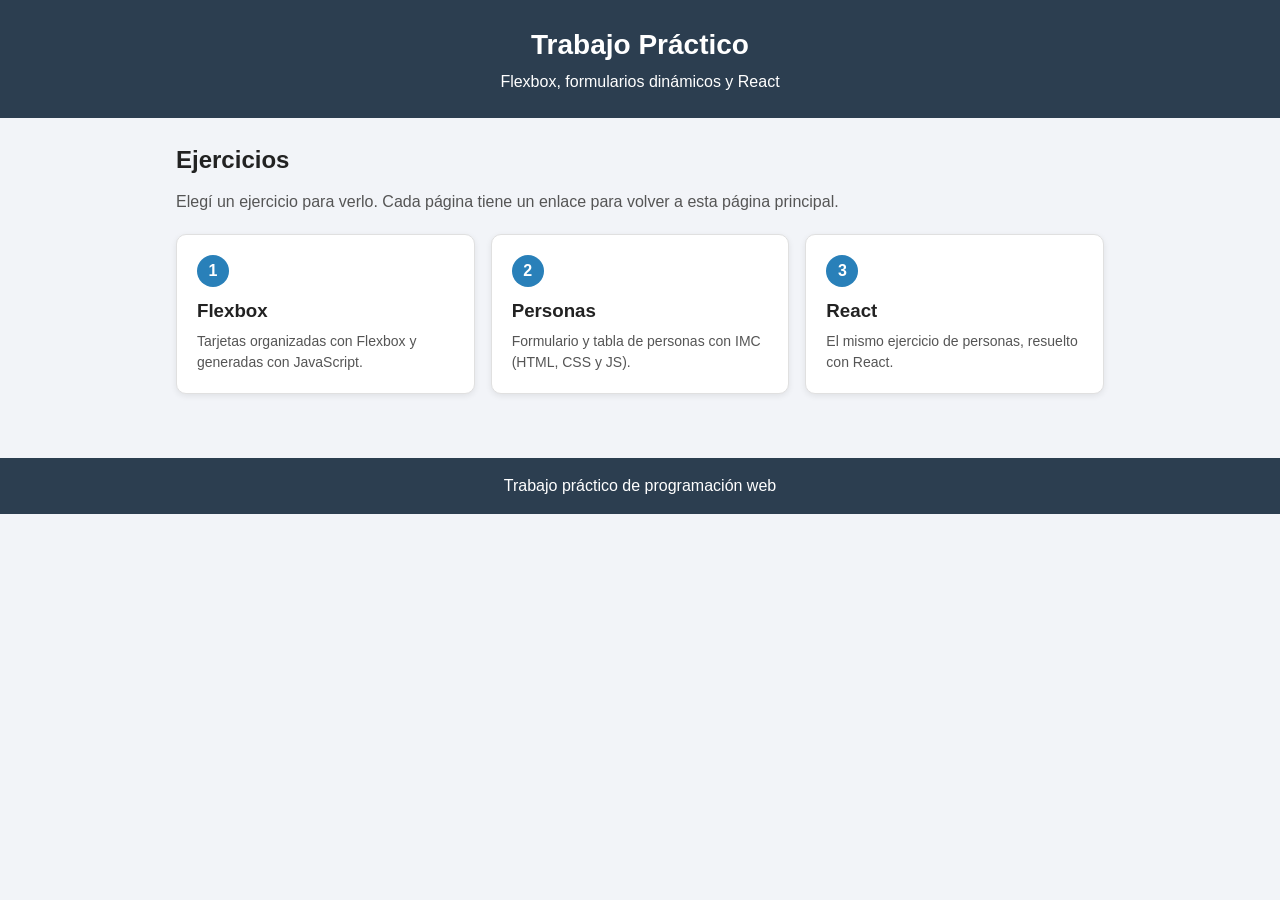
<file: index.html>
<!DOCTYPE html>
<html lang="es">
<head>
  <meta charset="UTF-8">
  <meta name="viewport" content="width=device-width, initial-scale=1.0">
  <title>Trabajo Práctico - Flexbox, Formularios y React</title>
  <link rel="stylesheet" href="css/estilos.css">
</head>
<body>

  <header class="encabezado">
    <h1>Trabajo Práctico</h1>
    <p>Flexbox, formularios dinámicos y React</p>
  </header>

  <main class="contenedor">
    <h2>Ejercicios</h2>
    <p class="intro">
      Elegí un ejercicio para verlo. Cada página tiene un enlace para volver a esta página principal.
    </p>

    <!-- Las tarjetas de enlaces se organizan con Flexbox (ver .menu en el CSS) -->
    <section class="menu">

      <a class="tarjeta-menu" href="flexbox.html">
        <span class="numero">1</span>
        <h3>Flexbox</h3>
        <p>Tarjetas organizadas con Flexbox y generadas con JavaScript.</p>
      </a>

      <a class="tarjeta-menu" href="personas.html">
        <span class="numero">2</span>
        <h3>Personas</h3>
        <p>Formulario y tabla de personas con IMC (HTML, CSS y JS).</p>
      </a>

      <a class="tarjeta-menu" href="react.html">
        <span class="numero">3</span>
        <h3>React</h3>
        <p>El mismo ejercicio de personas, resuelto con React.</p>
      </a>

    </section>
  </main>

  <footer class="pie">
    <p>Trabajo práctico de programación web</p>
  </footer>

</body>
</html>
</file>
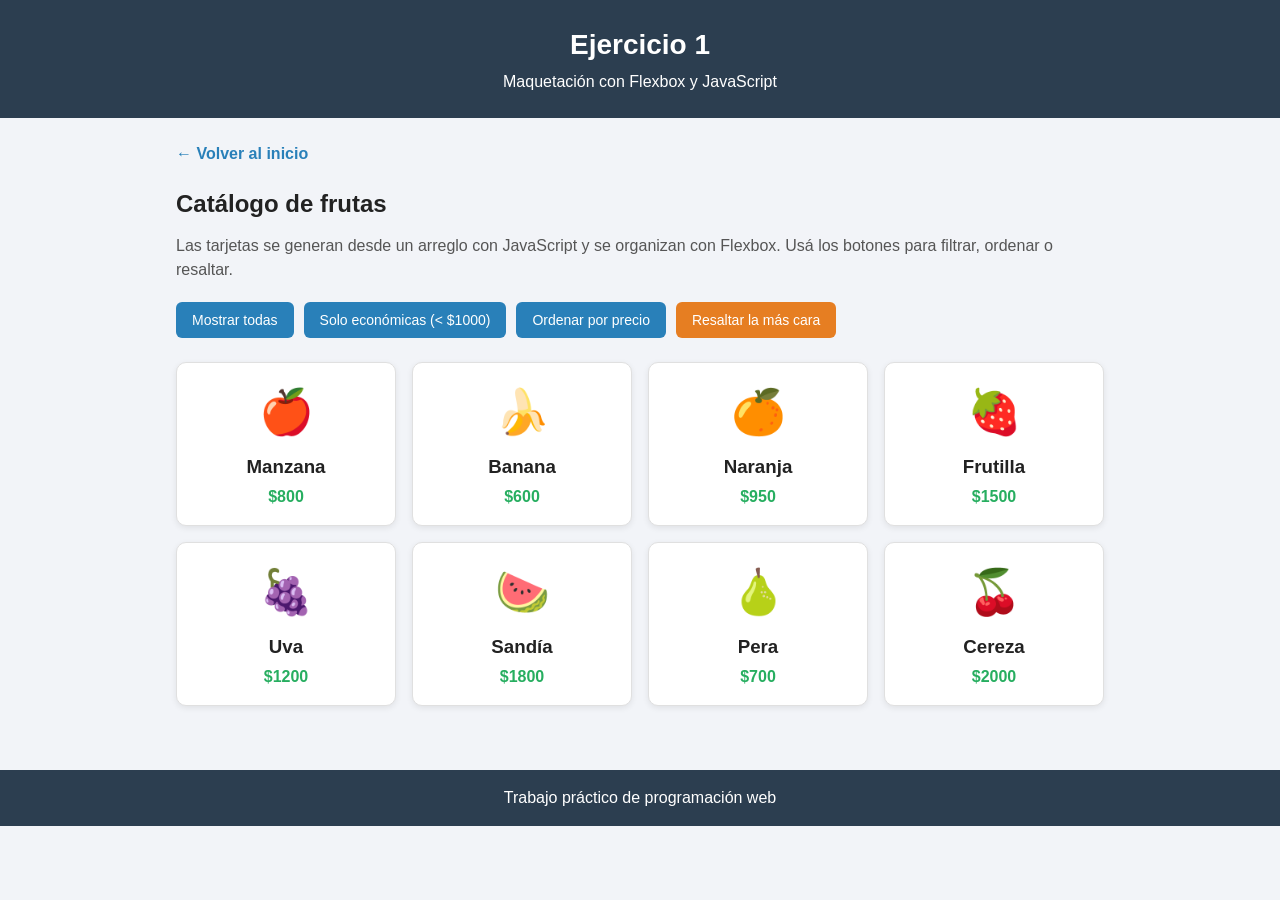
<file: flexbox.html>
<!DOCTYPE html>
<html lang="es">
<head>
  <meta charset="UTF-8">
  <meta name="viewport" content="width=device-width, initial-scale=1.0">
  <title>Ejercicio 1 - Flexbox</title>
  <link rel="stylesheet" href="css/estilos.css">
</head>
<body>

  <header class="encabezado">
    <h1>Ejercicio 1</h1>
    <p>Maquetación con Flexbox y JavaScript</p>
  </header>

  <main class="contenedor">

    <a class="volver" href="index.html">&larr; Volver al inicio</a>

    <h2>Catálogo de frutas</h2>
    <p class="intro">
      Las tarjetas se generan desde un arreglo con JavaScript y se organizan con Flexbox.
      Usá los botones para filtrar, ordenar o resaltar.
    </p>

    <!-- Barra de controles: también usa Flexbox para alinear los botones -->
    <section class="controles">
      <button id="btnTodas" class="boton">Mostrar todas</button>
      <button id="btnEconomicas" class="boton">Solo económicas (&lt; $1000)</button>
      <button id="btnOrdenar" class="boton">Ordenar por precio</button>
      <button id="btnResaltar" class="boton boton-secundario">Resaltar la más cara</button>
    </section>

    <!-- Acá JavaScript va a insertar las tarjetas. .galeria usa display:flex -->
    <section id="galeria" class="galeria"></section>

  </main>

  <footer class="pie">
    <p>Trabajo práctico de programación web</p>
  </footer>

  <script src="js/flexbox.js"></script>
</body>
</html>
</file>
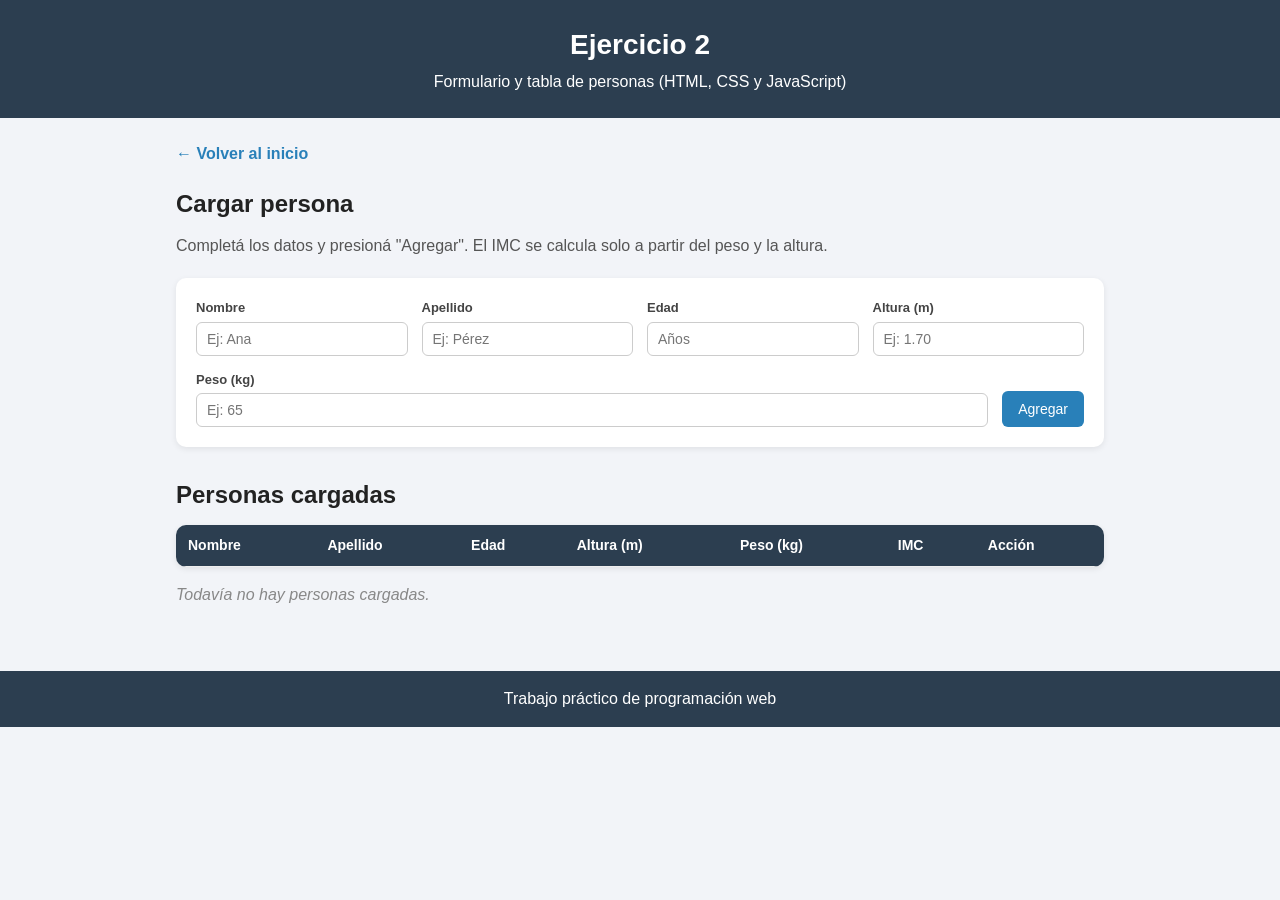
<file: personas.html>
<!DOCTYPE html>
<html lang="es">
<head>
  <meta charset="UTF-8">
  <meta name="viewport" content="width=device-width, initial-scale=1.0">
  <title>Ejercicio 2 - Personas</title>
  <link rel="stylesheet" href="css/estilos.css">
</head>
<body>

  <header class="encabezado">
    <h1>Ejercicio 2</h1>
    <p>Formulario y tabla de personas (HTML, CSS y JavaScript)</p>
  </header>

  <main class="contenedor">

    <a class="volver" href="index.html">&larr; Volver al inicio</a>

    <h2>Cargar persona</h2>
    <p class="intro">
      Completá los datos y presioná "Agregar". El IMC se calcula solo a partir
      del peso y la altura.
    </p>

    <!-- FORMULARIO. Los campos se organizan con Flexbox (.formulario) -->
    <form id="formPersona" class="formulario">

      <div class="campo">
        <label for="nombre">Nombre</label>
        <input type="text" id="nombre" placeholder="Ej: Ana" required>
      </div>

      <div class="campo">
        <label for="apellido">Apellido</label>
        <input type="text" id="apellido" placeholder="Ej: Pérez" required>
      </div>

      <div class="campo">
        <label for="edad">Edad</label>
        <input type="number" id="edad" min="1" placeholder="Años" required>
      </div>

      <div class="campo">
        <label for="altura">Altura (m)</label>
        <input type="number" id="altura" step="0.01" min="0.5" placeholder="Ej: 1.70" required>
      </div>

      <div class="campo">
        <label for="peso">Peso (kg)</label>
        <input type="number" id="peso" step="0.1" min="1" placeholder="Ej: 65" required>
      </div>

      <div class="campo campo-boton">
        <button type="submit" class="boton">Agregar</button>
      </div>

    </form>

    <h2>Personas cargadas</h2>

    <!-- TABLA. El <tbody> lo llena JavaScript. -->
    <table class="tabla" id="tablaPersonas">
      <thead>
        <tr>
          <th>Nombre</th>
          <th>Apellido</th>
          <th>Edad</th>
          <th>Altura (m)</th>
          <th>Peso (kg)</th>
          <th>IMC</th>
          <th>Acción</th>
        </tr>
      </thead>
      <tbody id="cuerpoTabla">
        <!-- Las filas se agregan dinámicamente -->
      </tbody>
    </table>

    <p id="mensajeVacio" class="mensaje-vacio">Todavía no hay personas cargadas.</p>

  </main>

  <footer class="pie">
    <p>Trabajo práctico de programación web</p>
  </footer>

  <script src="js/personas.js"></script>
</body>
</html>
</file>
<file: css/estilos.css>
/* ===========================================================
   Estilos compartidos por todas las páginas del sitio.
   Se usa Flexbox para organizar varios bloques de contenido.
   =========================================================== */

/* Reset básico para que todos los navegadores partan igual */
* {
  margin: 0;
  padding: 0;
  box-sizing: border-box;
}

body {
  font-family: Arial, Helvetica, sans-serif;
  background-color: #f2f4f8;
  color: #222;
  line-height: 1.5;
}

/* -------- Encabezado y pie -------- */
.encabezado {
  background-color: #2c3e50;
  color: #fff;
  padding: 24px 16px;
  text-align: center;
}

.encabezado h1 {
  font-size: 28px;
  margin-bottom: 4px;
}

.pie {
  background-color: #2c3e50;
  color: #fff;
  text-align: center;
  padding: 16px;
  margin-top: 40px;
}

/* -------- Contenedor central -------- */
.contenedor {
  max-width: 960px;
  margin: 0 auto;
  padding: 24px 16px;
}

.intro {
  margin-bottom: 20px;
  color: #555;
}

h2 {
  margin-bottom: 12px;
}

/* -------- Enlace para volver al inicio -------- */
.volver {
  display: inline-block;
  margin-bottom: 20px;
  color: #2980b9;
  text-decoration: none;
  font-weight: bold;
}

.volver:hover {
  text-decoration: underline;
}

/* ===========================================================
   MENÚ DE LA PÁGINA PRINCIPAL (Flexbox)
   display:flex + flex-wrap reparte las tarjetas en fila
   y las pasa a la línea de abajo cuando no entran.
   =========================================================== */
.menu {
  display: flex;
  flex-wrap: wrap;
  gap: 16px;
}

.tarjeta-menu {
  flex: 1 1 250px;          /* crece, se encoge, base de 250px */
  background-color: #fff;
  border: 1px solid #e0e0e0;
  border-radius: 10px;
  padding: 20px;
  text-decoration: none;
  color: #222;
  box-shadow: 0 2px 6px rgba(0, 0, 0, 0.08);
  transition: transform 0.15s, box-shadow 0.15s;
}

.tarjeta-menu:hover {
  transform: translateY(-4px);
  box-shadow: 0 6px 14px rgba(0, 0, 0, 0.15);
}

.tarjeta-menu .numero {
  display: inline-block;
  width: 32px;
  height: 32px;
  line-height: 32px;
  text-align: center;
  background-color: #2980b9;
  color: #fff;
  border-radius: 50%;
  font-weight: bold;
  margin-bottom: 10px;
}

.tarjeta-menu h3 {
  margin-bottom: 6px;
}

.tarjeta-menu p {
  color: #555;
  font-size: 14px;
}

/* ===========================================================
   EJERCICIO 1 - FLEXBOX
   =========================================================== */

/* Botones reutilizables */
.boton {
  background-color: #2980b9;
  color: #fff;
  border: none;
  padding: 10px 16px;
  border-radius: 6px;
  cursor: pointer;
  font-size: 14px;
}

.boton:hover {
  background-color: #2471a3;
}

.boton-secundario {
  background-color: #e67e22;
}

.boton-secundario:hover {
  background-color: #ca6a16;
}

/* Barra de controles: Flexbox con envoltura para que los botones
   bajen de línea en pantallas chicas */
.controles {
  display: flex;
  flex-wrap: wrap;
  gap: 10px;
  margin-bottom: 24px;
}

/* Galería de tarjetas: el corazón del ejercicio de Flexbox.
   - display:flex pone las tarjetas en fila
   - flex-wrap permite que pasen a la línea siguiente
   - justify-content distribuye el espacio horizontal
   - align-items alinea verticalmente */
.galeria {
  display: flex;
  flex-wrap: wrap;
  justify-content: flex-start;
  align-items: stretch;
  gap: 16px;
}

.tarjeta {
  flex: 1 1 200px;          /* cada tarjeta ocupa mínimo 200px y crece */
  max-width: 260px;
  background-color: #fff;
  border: 1px solid #e0e0e0;
  border-radius: 10px;
  padding: 16px;
  box-shadow: 0 2px 6px rgba(0, 0, 0, 0.08);
  display: flex;            /* dentro de la tarjeta también usamos flex */
  flex-direction: column;   /* para apilar emoji, nombre y precio */
  align-items: center;
  text-align: center;
}

.tarjeta .emoji {
  font-size: 44px;
  margin-bottom: 8px;
}

.tarjeta h3 {
  margin-bottom: 4px;
}

.tarjeta .precio {
  color: #27ae60;
  font-weight: bold;
}

/* Clase que se agrega/quita con JavaScript para resaltar una tarjeta */
.tarjeta.resaltada {
  border: 2px solid #e67e22;
  box-shadow: 0 0 0 4px rgba(230, 126, 34, 0.2);
}

/* ===========================================================
   EJERCICIO 2 y 3 - FORMULARIO + TABLA
   =========================================================== */

/* Formulario con Flexbox: los campos se acomodan en fila y envuelven */
.formulario {
  display: flex;
  flex-wrap: wrap;
  align-items: flex-end;
  gap: 14px;
  background-color: #fff;
  padding: 20px;
  border-radius: 10px;
  box-shadow: 0 2px 6px rgba(0, 0, 0, 0.08);
  margin-bottom: 30px;
}

.campo {
  display: flex;
  flex-direction: column;
  flex: 1 1 150px;
}

.campo label {
  font-size: 13px;
  font-weight: bold;
  margin-bottom: 4px;
  color: #444;
}

.campo input {
  padding: 8px 10px;
  border: 1px solid #ccc;
  border-radius: 6px;
  font-size: 14px;
}

.campo input:focus {
  outline: none;
  border-color: #2980b9;
}

.campo-boton {
  flex: 0 0 auto;
}

/* Tabla de personas */
.tabla {
  width: 100%;
  border-collapse: collapse;
  background-color: #fff;
  border-radius: 10px;
  overflow: hidden;
  box-shadow: 0 2px 6px rgba(0, 0, 0, 0.08);
}

.tabla th,
.tabla td {
  padding: 10px 12px;
  text-align: left;
  border-bottom: 1px solid #eee;
}

.tabla th {
  background-color: #2c3e50;
  color: #fff;
  font-size: 14px;
}

.tabla tbody tr:hover {
  background-color: #f7f9fc;
}

/* Etiqueta de color para la categoría de IMC */
.imc-badge {
  display: inline-block;
  padding: 2px 8px;
  border-radius: 12px;
  font-size: 12px;
  font-weight: bold;
  color: #fff;
}

.imc-bajo       { background-color: #f39c12; } /* naranja */
.imc-normal     { background-color: #27ae60; } /* verde */
.imc-sobrepeso  { background-color: #e67e22; } /* naranja fuerte */
.imc-obesidad   { background-color: #e74c3c; } /* rojo */

/* Botón de quitar fila */
.boton-quitar {
  background-color: #e74c3c;
  color: #fff;
  border: none;
  padding: 6px 12px;
  border-radius: 6px;
  cursor: pointer;
  font-size: 13px;
}

.boton-quitar:hover {
  background-color: #c0392b;
}

/* Mensaje cuando no hay datos */
.mensaje-vacio {
  margin-top: 16px;
  color: #888;
  font-style: italic;
}

/* ===========================================================
   RESPONSIVE - ajustes para pantallas chicas (celulares)
   En pantallas angostas, los campos del formulario y los
   botones de control pasan a ocupar todo el ancho.
   =========================================================== */
@media (max-width: 600px) {
  .encabezado h1 {
    font-size: 22px;
  }

  /* Los campos del formulario se apilan uno debajo del otro */
  .campo {
    flex: 1 1 100%;
  }

  /* Los botones de control ocupan toda la fila */
  .controles .boton {
    flex: 1 1 100%;
  }

  /* La tabla permite scroll horizontal si no entra */
  .tabla {
    display: block;
    overflow-x: auto;
    white-space: nowrap;
  }

  /* Las tarjetas del menú y la galería ocupan todo el ancho */
  .tarjeta-menu,
  .tarjeta {
    flex: 1 1 100%;
    max-width: 100%;
  }
}
</file>
